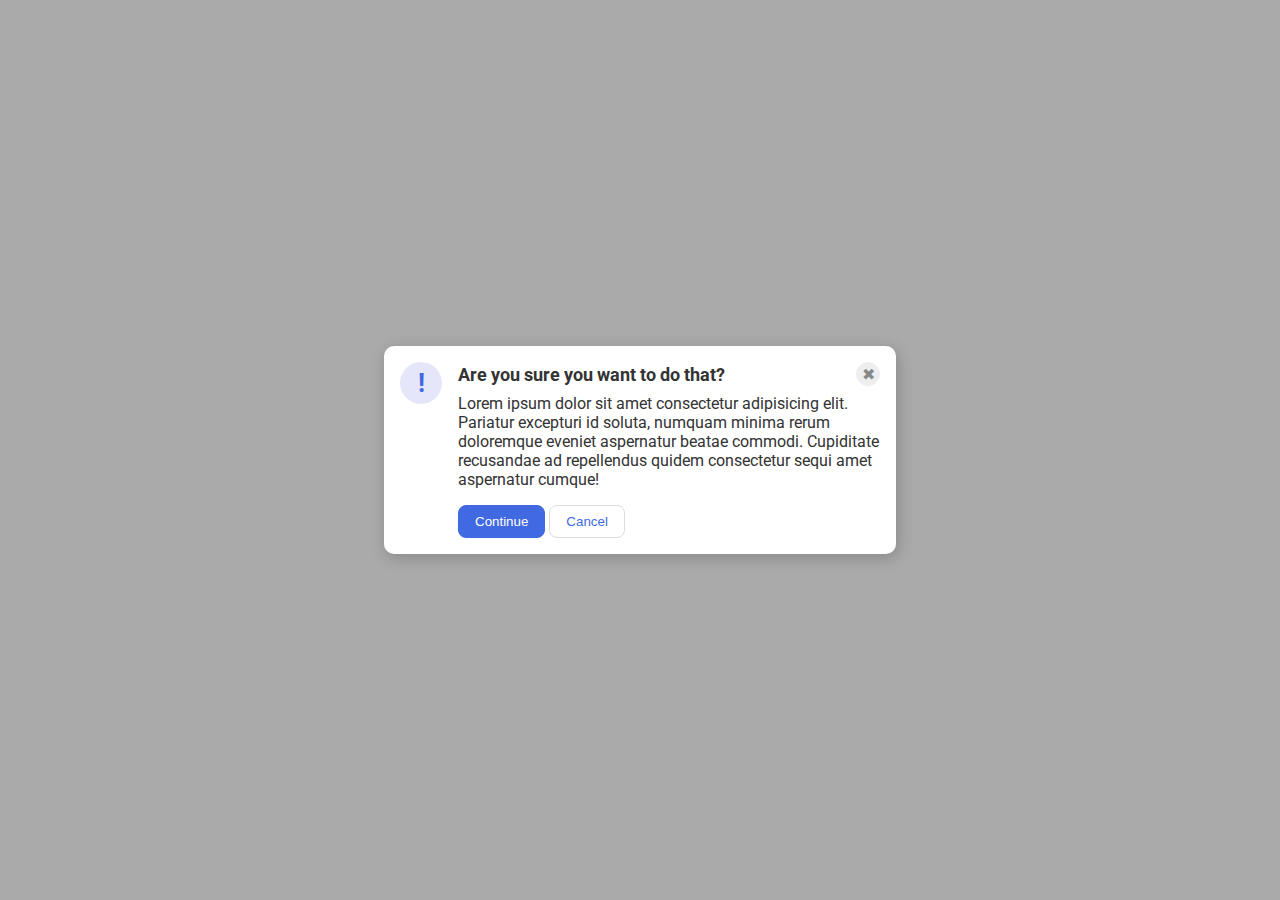
<file: flex/05-flex-modal/index.html>
<!DOCTYPE html>
<html lang="en">
  <head>
    <meta charset="UTF-8">
    <meta http-equiv="X-UA-Compatible" content="IE=edge">
    <meta name="viewport" content="width=device-width, initial-scale=1.0">
    <link rel="stylesheet" href="style.css">
    <title>Modal</title>
  </head>
  <body>
    <div class="modal">
      <div class="icon">!</div>
      <section class="right">
      <div class="header">Are you sure you want to do that?
      <button class="close-button">✖</button>
    </div>
      <div class="text">Lorem ipsum dolor sit amet consectetur adipisicing elit. Pariatur excepturi id soluta, numquam minima rerum doloremque eveniet aspernatur beatae commodi. Cupiditate recusandae ad repellendus quidem consectetur sequi amet aspernatur cumque!</div>
      <button class="continue">Continue</button>
      <button class="cancel">Cancel</button>
    </section>
    </div>
  </body>
</html>
</file>
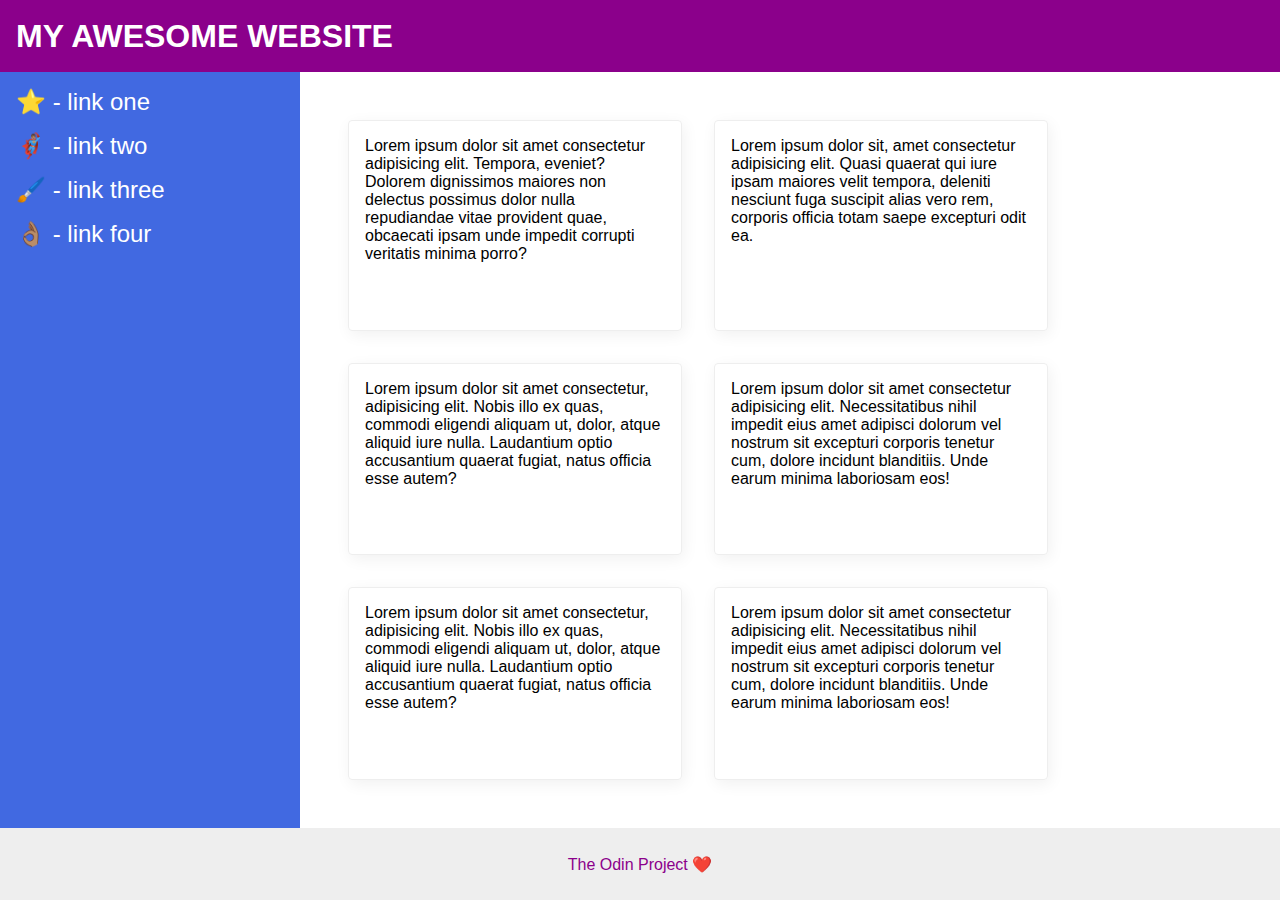
<file: flex/07-flex-layout-2/index.html>
<!DOCTYPE html>
<html lang="en">
  <head>
    <meta charset="UTF-8">
    <meta http-equiv="X-UA-Compatible" content="IE=edge">
    <meta name="viewport" content="width=device-width, initial-scale=1.0">
    <title>The Holy Grail</title>
    <link rel="stylesheet" href="style.css">
  </head>
  <body>
    <div class="header">
      MY AWESOME WEBSITE
    </div>
    <section class="content">
    <div class="sidebar">
      <ul>
        <li><a href="#">⭐ - link one</a></li>
        <li><a href="#">🦸🏽‍♂️ - link two</a></li>
        <li><a href="#">🖌️ - link three</a></li>
        <li><a href="#">👌🏽 - link four</a></li>
      </ul>
    </div>
    <div class="right">
    <div class="card">Lorem ipsum dolor sit amet consectetur adipisicing elit. Tempora, eveniet? Dolorem dignissimos maiores non delectus possimus dolor nulla repudiandae vitae provident quae, obcaecati ipsam unde impedit corrupti veritatis minima porro?</div>
    <div class="card">Lorem ipsum dolor sit, amet consectetur adipisicing elit. Quasi quaerat qui iure ipsam maiores velit tempora, deleniti nesciunt fuga suscipit alias vero rem, corporis officia totam saepe excepturi odit ea.</div>
    <div class="card">Lorem ipsum dolor sit amet consectetur, adipisicing elit. Nobis illo ex quas, commodi eligendi aliquam ut, dolor, atque aliquid iure nulla. Laudantium optio accusantium quaerat fugiat, natus officia esse autem?</div>
    <div class="card">Lorem ipsum dolor sit amet consectetur adipisicing elit. Necessitatibus nihil impedit eius amet adipisci dolorum vel nostrum sit excepturi corporis tenetur cum, dolore incidunt blanditiis. Unde earum minima laboriosam eos!</div>
    <div class="card">Lorem ipsum dolor sit amet consectetur, adipisicing elit. Nobis illo ex quas, commodi eligendi aliquam ut, dolor, atque aliquid iure nulla. Laudantium optio accusantium quaerat fugiat, natus officia esse autem?</div>
    <div class="card">Lorem ipsum dolor sit amet consectetur adipisicing elit. Necessitatibus nihil impedit eius amet adipisci dolorum vel nostrum sit excepturi corporis tenetur cum, dolore incidunt blanditiis. Unde earum minima laboriosam eos!</div>
    </div>  
    </section>
    <div class="footer">
      The Odin Project ❤️
    </div>
  </body>
</html>
</file>
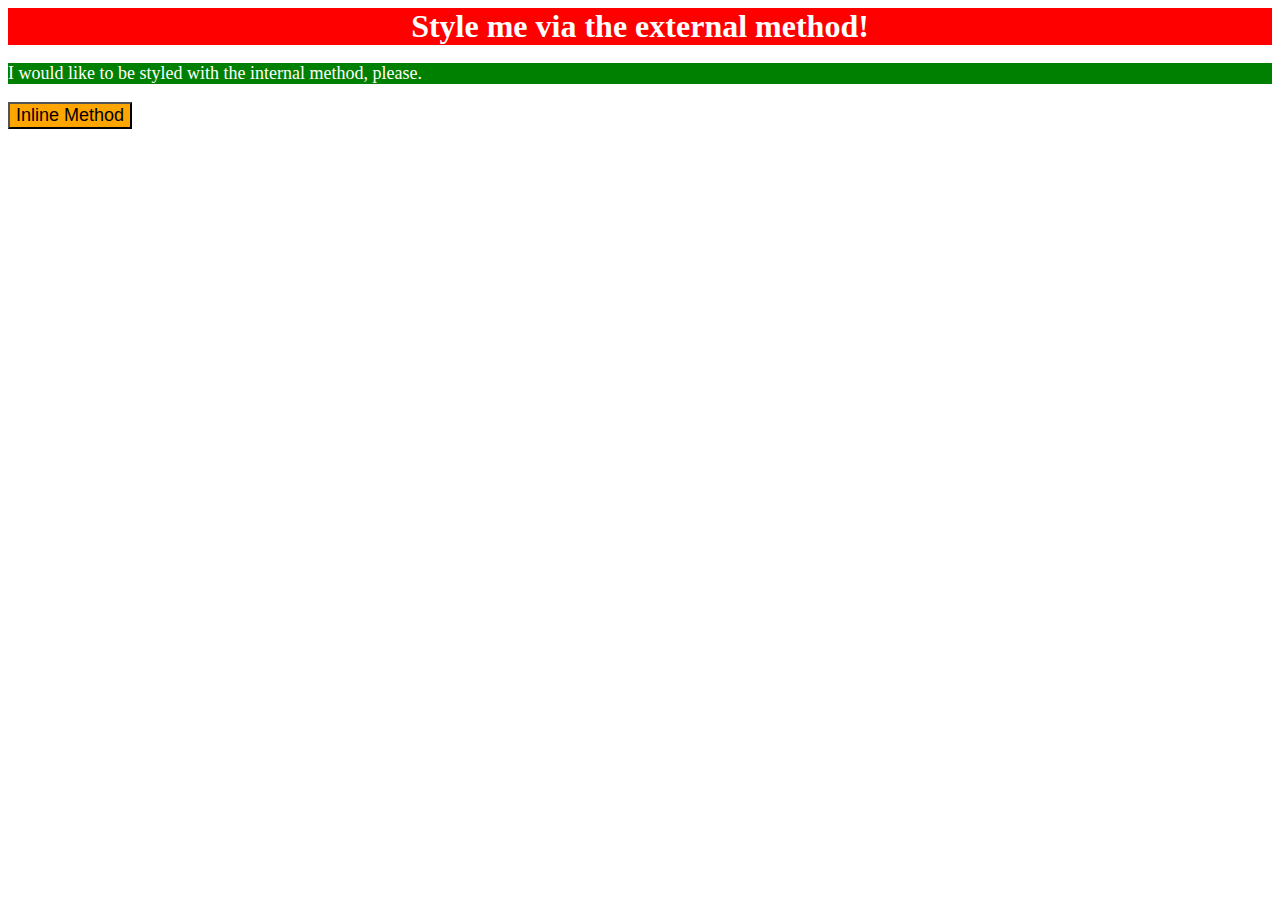
<file: foundations/01-css-methods/index.html>
<!DOCTYPE html>
<html lang="en">
  <head>
    <meta charset="UTF-8">
    <meta http-equiv="X-UA-Compatible" content="IE=edge">
    <meta name="viewport" content="width=device-width, initial-scale=1.0">
    <title>Methods for Adding CSS</title>
    <link rel="stylesheet" href="style.css">

    <!--Internal method-->
<style>
  p {
    background-color: green;
    color: white;
    font-size: 18px;
  }
</style>

  </head>
  <body>
    <div>Style me via the external method!</div>
    <p>I would like to be styled with the internal method, please.</p>
    
    <!--Inline method-->
    <button style="background-color: orange; font-size: 18px;" >Inline Method</button>
  </body>
</html>
</file>
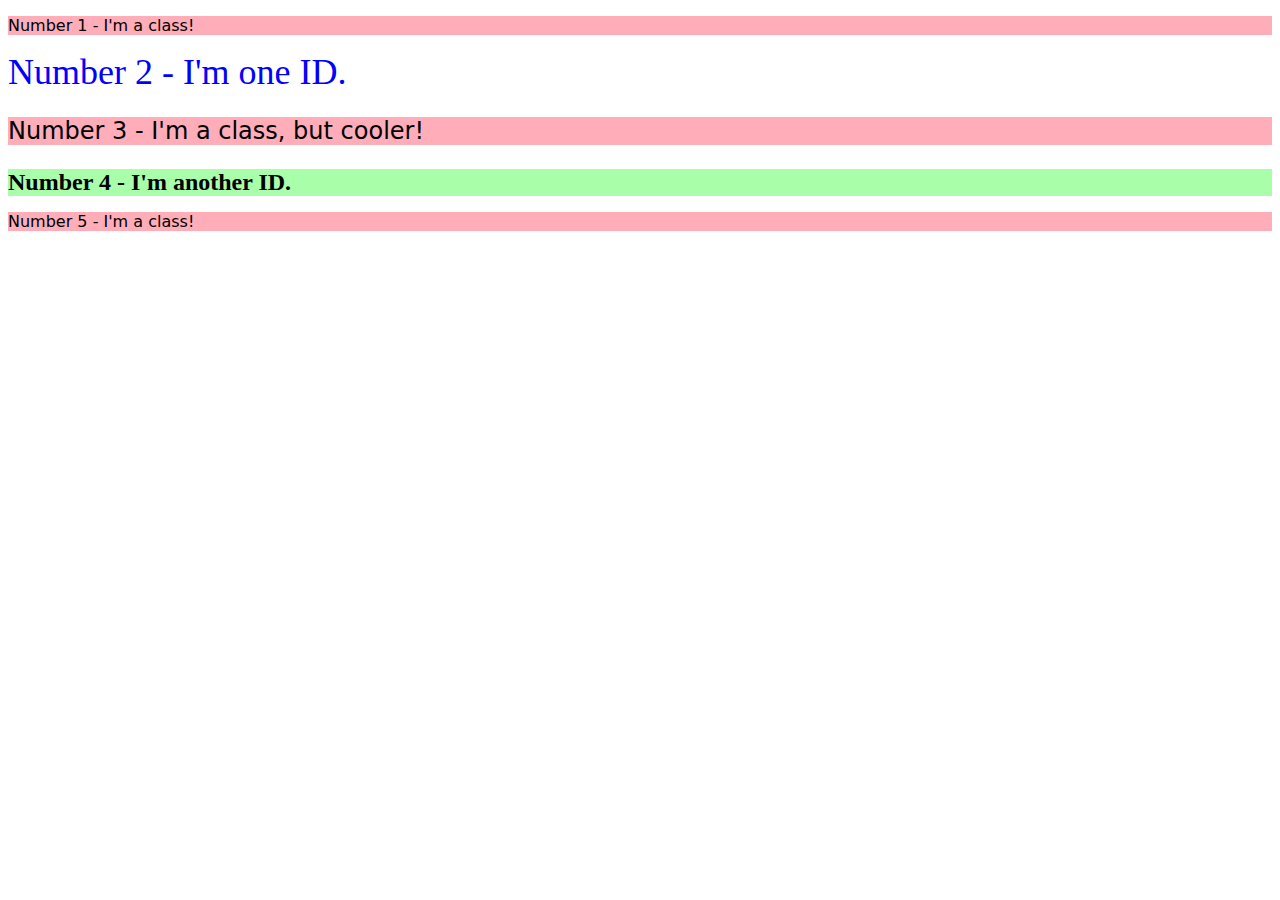
<file: foundations/02-class-id-selectors/index.html>
<!DOCTYPE html>
<html lang="en">
  <head>
    <meta charset="UTF-8">
    <meta http-equiv="X-UA-Compatible" content="IE=edge">
    <meta name="viewport" content="width=device-width, initial-scale=1.0">
    <title>Class and ID Selectors</title>
    <link rel="stylesheet" href="style.css">
  </head>
  <body>
    <p class="odd">Number 1 - I'm a class!</p>
    <div id="num2">Number 2 - I'm one ID.</div>
    <p class="odd num3">Number 3 - I'm a class, but cooler!</p>
    <div id="num4">Number 4 - I'm another ID.</div>
    <p class="odd">Number 5 - I'm a class!</p>
  </body>
</html>
</file>
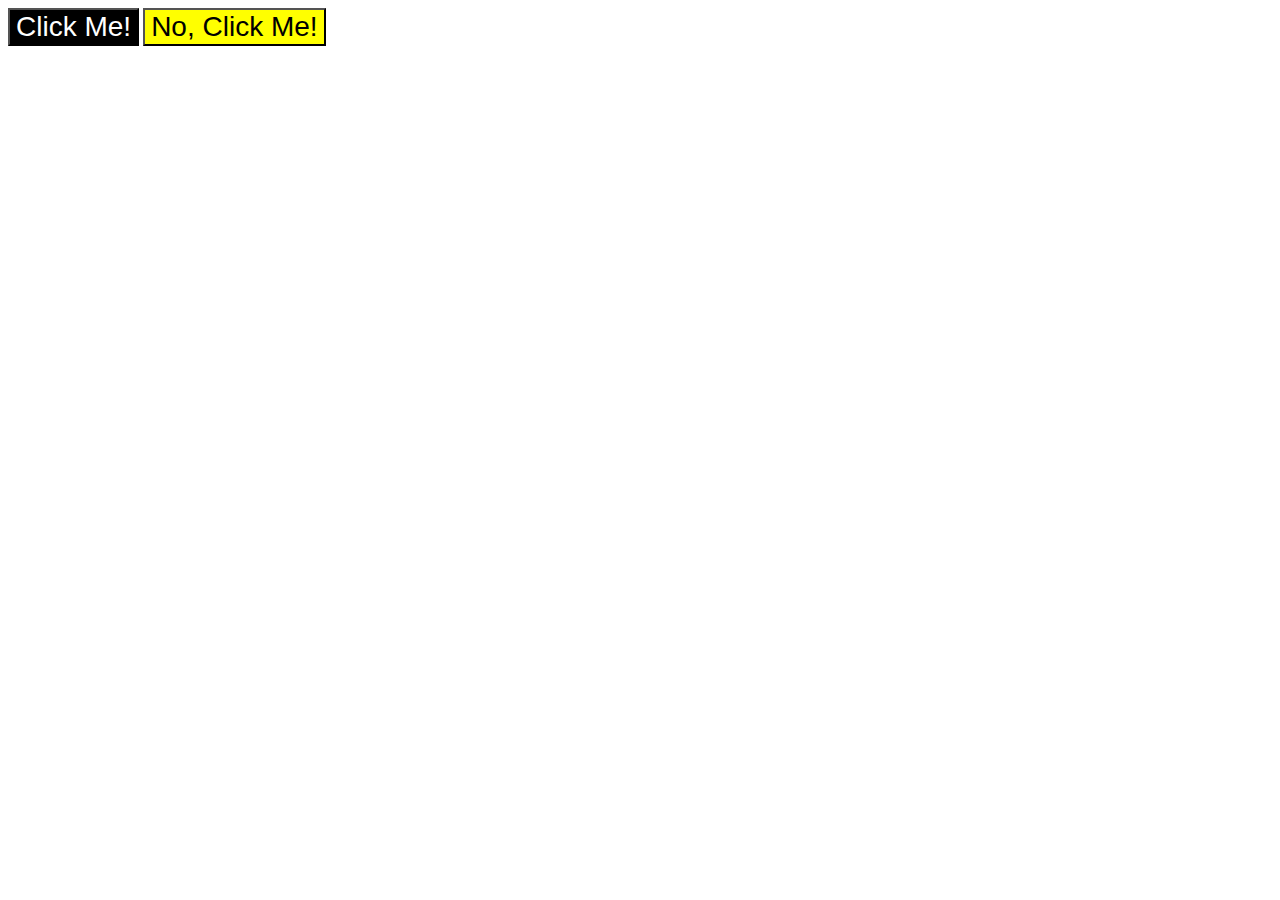
<file: foundations/03-grouping-selectors/index.html>
<!DOCTYPE html>
<html lang="en">
  <head>
    <meta charset="UTF-8">
    <meta http-equiv="X-UA-Compatible" content="IE=edge">
    <meta name="viewport" content="width=device-width, initial-scale=1.0">
    <title>Grouping Selectors</title>
    <link rel="stylesheet" href="style.css">
  </head>
  <body>
    <button class="b1">Click Me!</button>
    <button class="b2">No, Click Me!</button>
  </body>
</html>
</file>
<file: flex/05-flex-modal/style.css>
@import url('https://fonts.googleapis.com/css2?family=Roboto:wght@400;700&display=swap');

html, body {
  height: 100%;
}

body {
  font-family: Roboto, sans-serif;
  margin: 0;
  background: #aaa;
  color: #333;
  /* I'll give you this one for free lol */
  display: flex;
  align-items: center;
  justify-content: center;
}

.modal {
  background: white;
  width: 480px;
  border-radius: 10px;
  box-shadow: 2px 4px 16px rgba(0,0,0,.2);
  display: flex;
  padding: 16px;
  gap: 16px;
}


.text {
  margin-top: 8px;
  margin-bottom: 16px;
}

.header {
  font-weight: 700;
  display: flex;
  justify-content: space-between;
  align-items: center;
  font-size: 18px;
}

.icon {
  color: royalblue;
  font-size: 26px;
  font-weight: 700;
  background: lavender;
  width: 42px;
  height: 42px;
  border-radius: 50%;
  display: flex;
  align-items: center;
  justify-content: center;
  flex-shrink: 0;
}

.close-button {
  background: #eee;
  border-radius: 50%;
  color: #888;
  font-weight: 400;
  font-size: 16px;
  height: 24px;
  width: 24px;
  display: flex;
  align-items: center;
  justify-content: center;
  border: 1px solid #eee;
  padding: 0;
}

button {
  cursor: pointer;
  padding: 8px 16px;
  border-radius: 8px;
}

button.continue {
  background: royalblue;
  border: 1px solid royalblue;
  color: white;
}

button.cancel {
  background: white;
  border: 1px solid #ddd;
  color: royalblue;
}
</file>
<file: flex/07-flex-layout-2/style.css>
body {
  font-family: -apple-system, BlinkMacSystemFont, 'Segoe UI', Roboto, Oxygen, Ubuntu, Cantarell, 'Open Sans', 'Helvetica Neue', sans-serif;
  margin: 0;
  min-height: 100vh;
  display: flex;
  flex-direction: column;
}

.header {
  height: 72px;
  background: darkmagenta;
  color: white;
  display: flex;
  align-items: center;
  font-size: 32px;
  font-weight: 900;
  padding:0 16px;
}

.content {
  flex: 1;
  display: flex;
}

.footer {
  height: 72px;
  background: #eee;
  color: darkmagenta;
  display: flex;
  justify-content: center;
  align-items: center;
}

.sidebar {
  flex-shrink: 0;
  background: royalblue;
  box-sizing: border-box;
  padding: 16px;
  width: 300px;
}

ul {
  list-style-type: none;
  margin: 0;
  padding: 0;
}

a {
  color: white;
  text-decoration: none;
  font-size: 24px;
}

li {
  margin-bottom: 16px;
}
.card {
  border: 1px solid #eee;
  box-shadow: 2px 4px 16px rgba(0,0,0,.06);
  border-radius: 4px;
  padding: 16px;
  margin: 16px;
  width: 300px;
}

.right {
  padding: 32px;
  display: flex;
  flex-wrap: wrap;
}
</file>
<file: foundations/01-css-methods/style.css>
div {
    font-size: 32px;
    background-color: red;
    color: white;
    text-align: center;
    font-weight: bold;
}
</file>
<file: foundations/02-class-id-selectors/style.css>
.odd {
    background-color: #ffadb9;
    font-family: DejaVu Sans;
}

#num2 {
    color: blue;
    font-size: 36px;
}

.num3 {
    font-size: 24px;
}

#num4 {
    background-color: #a9ffa9;
    font-size: 24px;
    font-weight: bold;
}
</file>
<file: foundations/03-grouping-selectors/style.css>
/*Group selection*/
.b1,
.b2 {
    font-family: Helvetica, sans-serif;
    font-size: 28px;
}

/*Individual selection*/
.b1 {
    background-color: black;
    color: white;
}

.b2 { 
    background-color: yellow;
}
</file>
